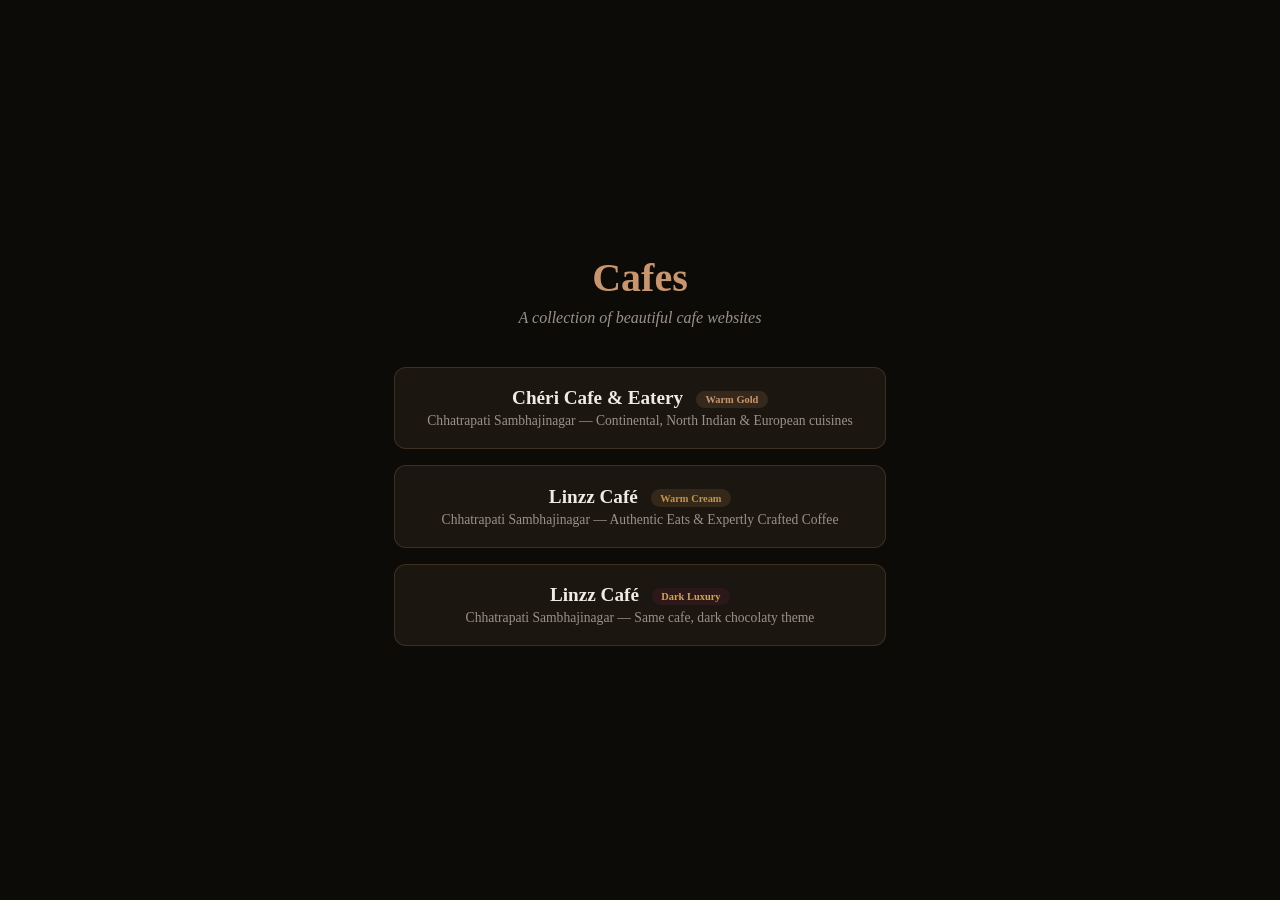
<file: index.html>
<!DOCTYPE html>
<html lang="en">
<head>
    <meta charset="UTF-8">
    <meta name="viewport" content="width=device-width, initial-scale=1.0">
    <title>Cafes Collection</title>
    <style>
        * { margin: 0; padding: 0; box-sizing: border-box; }
        body { font-family: 'Georgia', serif; background: #0d0b08; color: #f0ebe4; min-height: 100vh; display: flex; align-items: center; justify-content: center; }
        .container { text-align: center; padding: 2rem; max-width: 600px; }
        h1 { font-size: 2.5rem; margin-bottom: 0.5rem; color: #c8956c; }
        p { color: #9a928a; margin-bottom: 2.5rem; font-style: italic; }
        .cards { display: flex; flex-direction: column; gap: 1rem; }
        a { display: block; padding: 1.2rem 2rem; background: rgba(200,149,108,0.08); border: 1px solid rgba(200,149,108,0.2); color: #f0ebe4; text-decoration: none; border-radius: 12px; transition: all 0.3s ease; }
        a:hover { background: rgba(200,149,108,0.15); border-color: #c8956c; transform: translateY(-2px); box-shadow: 0 8px 30px rgba(200,149,108,0.15); }
        .cafe-name { font-size: 1.2rem; font-weight: bold; margin-bottom: 0.25rem; }
        .cafe-desc { font-size: 0.85rem; color: #9a928a; }
        .badge { display: inline-block; font-size: 0.65rem; padding: 0.2rem 0.6rem; border-radius: 100px; margin-left: 0.5rem; vertical-align: middle; }
        .warm { background: rgba(196,148,74,0.15); color: #c4944a; }
        .dark { background: rgba(139,34,82,0.15); color: #d4a44c; }
        .gold { background: rgba(200,149,108,0.15); color: #c8956c; }
    </style>
</head>
<body>
    <div class="container">
        <h1>Cafes</h1>
        <p>A collection of beautiful cafe websites</p>
        <div class="cards">
            <a href="./cheri-cafe/">
                <div class="cafe-name">Chéri Cafe & Eatery <span class="badge gold">Warm Gold</span></div>
                <div class="cafe-desc">Chhatrapati Sambhajinagar — Continental, North Indian & European cuisines</div>
            </a>
            <a href="./linzz-cafe/v1/">
                <div class="cafe-name">Linzz Café <span class="badge warm">Warm Cream</span></div>
                <div class="cafe-desc">Chhatrapati Sambhajinagar — Authentic Eats & Expertly Crafted Coffee</div>
            </a>
            <a href="./linzz-cafe/v2/">
                <div class="cafe-name">Linzz Café <span class="badge dark">Dark Luxury</span></div>
                <div class="cafe-desc">Chhatrapati Sambhajinagar — Same cafe, dark chocolaty theme</div>
            </a>
        </div>
    </div>
</body>
</html>
</file>
